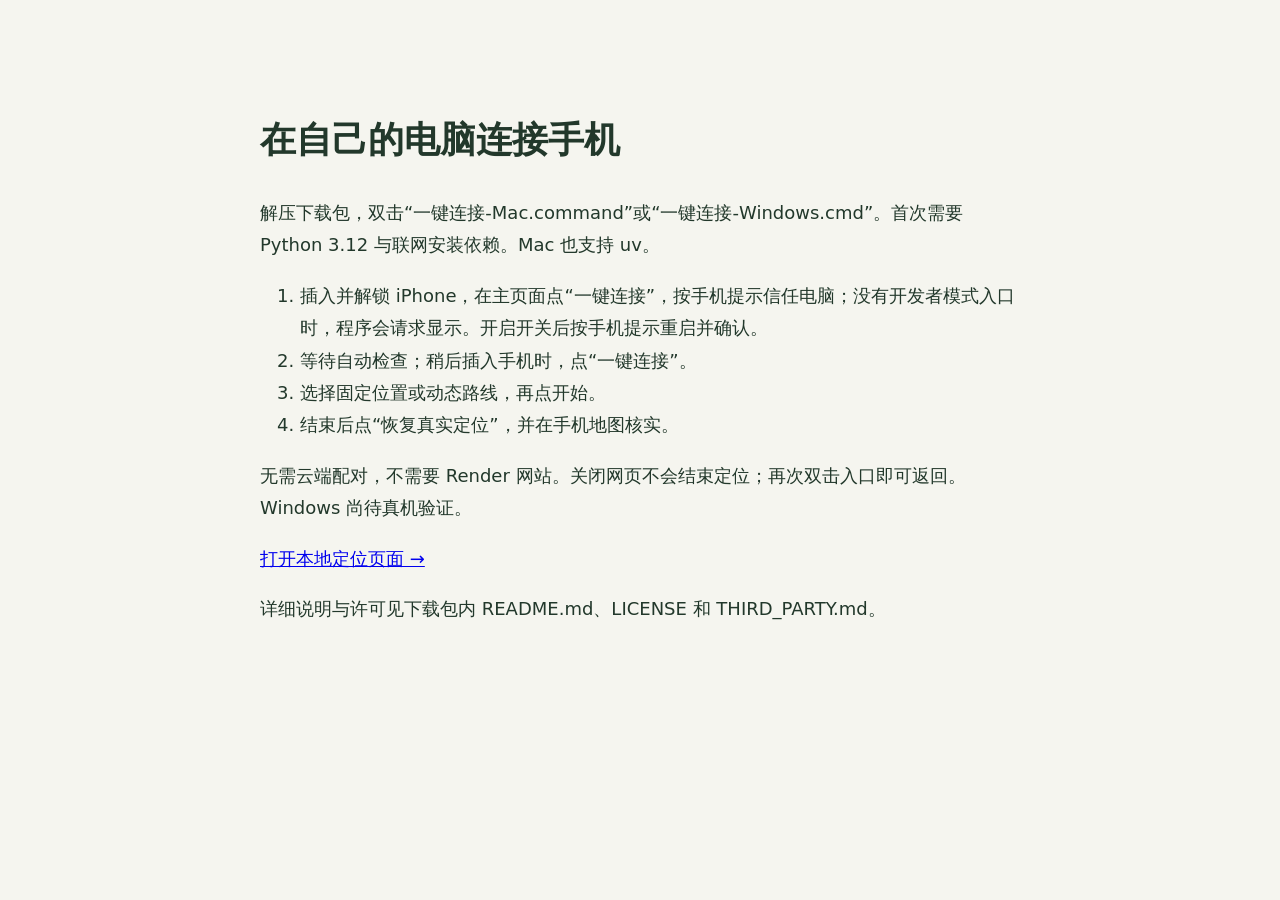
<file: portal/connect.html>
<!doctype html><html lang="zh-CN"><meta charset="utf-8"><meta name="viewport" content="width=device-width,initial-scale=1"><title>本地使用指南 · TrackLab</title><body style="max-width:760px;margin:60px auto;padding:24px;font:18px/1.8 system-ui;background:#f5f5ef;color:#22382b"><h1>在自己的电脑连接手机</h1><p>解压下载包，双击“一键连接-Mac.command”或“一键连接-Windows.cmd”。首次需要 Python 3.12 与联网安装依赖。Mac 也支持 uv。</p><ol><li>插入并解锁 iPhone，在主页面点“一键连接”，按手机提示信任电脑；没有开发者模式入口时，程序会请求显示。开启开关后按手机提示重启并确认。</li><li>等待自动检查；稍后插入手机时，点“一键连接”。</li><li>选择固定位置或动态路线，再点开始。</li><li>结束后点“恢复真实定位”，并在手机地图核实。</li></ol><p>无需云端配对，不需要 Render 网站。关闭网页不会结束定位；再次双击入口即可返回。Windows 尚待真机验证。</p><p><a href="/fixed">打开本地定位页面 →</a></p><p>详细说明与许可见下载包内 README.md、LICENSE 和 THIRD_PARTY.md。</p></body></html>
</file>
